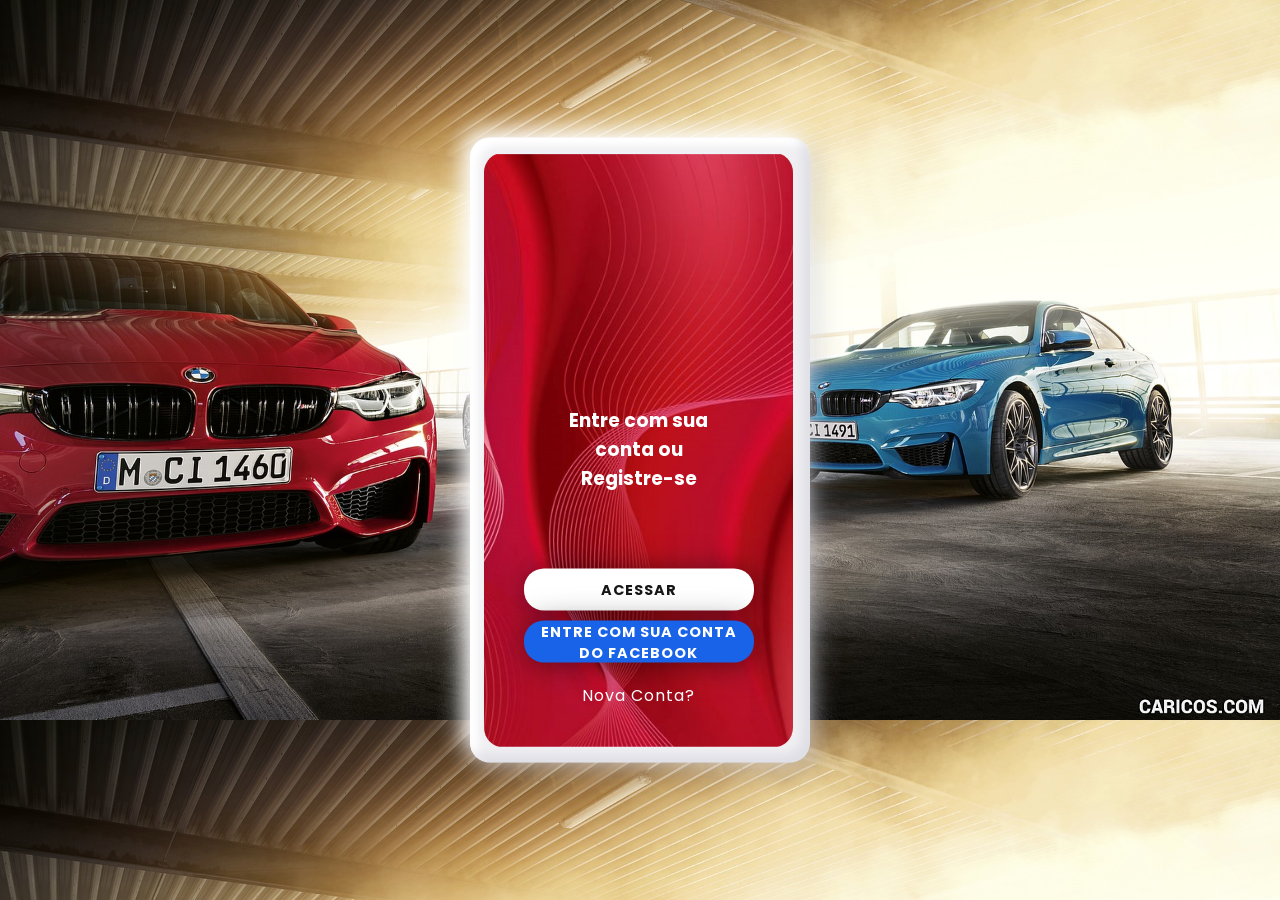
<file: index.html>
<!DOCTYPE html>
<html lang="pt-br">

<head>
    <meta charset="UTF-8">
    <meta name="viewport" content="width=device-width, initial-scale=1.0">
    <title>Tela de Acesso</title>
    <link rel="stylesheet" href="https://cdnjs.cloudflare.com/ajax/libs/font-awesome/5.15.1/css/all.min.css">
    <link rel="stylesheet" href="style.css">


    <style>
        @import url('https://fonts.googleapis.com/css2?family=Poppins:wght@200;300;400;500;600&display=swap');

        body {
            margin: 0px;
            padding: 0px;
            background-color: #F0F0F3;
            font-family: 'Poppins', sans-serif;
        }


        .sign-in {
            width: 340px;
            height: 625px;
            padding: 15px 17px 15px 14px;
            box-shadow: inset -8px -8px 8px 0 rgba(174, 174, 192, 0.25),
                inset 8px 8px 8px 0 #fff,
                -8px -8px 24px 0 #fff,
                8px 8px 24px 0 rgba(174, 174, 192, 0.4);

            border-radius: 20px;
            position: absolute;
            left: 50%;
            top: 50%;
            transform: translate(-50%, -50%);
            background-color: #F0F0F3;
            z-index: 1;
            box-sizing: border-box;
            overflow: hidden;



        }

        .main-page {
            width: 100%;
            height: 55%;
            background-color: #F0F0F3;
            border-radius: 0% 0% 50% 50% / 0% 0% 30% 30%;
            background-image: URL("./img/login.png");
            background-size: cover;
            background-repeat: no-repeat;
            background-position: center;
            position: relative;

        }

        .sign-in-page,
        .sign-up-page {
            width: 100%;
            height: 54%;

        }

        .cancel {
            position: absolute;
            left: 50%;
            bottom: -25px;
            transform: translateX(-50%);
            width: 50px;
            height: 50px;
            border-radius: 50%;
            background-color: #F8F8F8;
            font-size: 1.2rem;
            display: flex;
            justify-content: center;
            align-items: center;
            box-shadow: -2px -2px 10px 0 #fff,
                2px 2px 10px 0 rgba(174, 174, 192, 0.4);
        }

        .cancel a i {
            color: #111111;
        }

        .sign-in-page form,
        .sign-up-page form {
            display: flex;
            flex-direction: column;
            justify-content: center;
            align-items: center;
            height: 100%;
            width: 100%;
        }

        .sign-in-page input,
        .sign-up-page input {
            width: 245px;
            height: 40px;
            margin: 10px 0px;
            background: transparent;
            border: none;
            outline: none;
            color: #191919;
            border-radius: 10px;
            padding: 0px 10px;
            box-sizing: border-box;
            box-shadow: -4px -4px 10px 0 #fff, 4px 4px 10px 0 rgba(174, 174, 192, 0.4);

        }

        .sign-in-page input::placeholder,
        .sign-up-page input::placeholder {
            letter-spacing: 1px;
            font-family: 'Poppins', sans-serif;
            font-size: 14px;
        }

        .sign-in-page button,
        .sign-up-page button {
            width: 220px;
            height: 40px;
            font-family: 'Poppins', sans-serif;
            margin: 10px 0px;
            border: none;
            outline: none;
            border-radius: 20px;
            background-color: #FFFFFF;
            box-shadow: -4px -4px 10px 0 #fff, 4px 4px 10px 0 rgba(174, 174, 192, 0.4);


        }

        .sign-in-page button:hover,
        .sign-up-page button:hover {
            background-color: #ff8111;
            color: #FFFFFF;
            transition: all ease 0.3s;
        }

        .sign-in-page input:focus,
        .sign-up-page input:focus {
            box-shadow:
                inset -4px -4px 10px 0 #fff,
                inset 4px 4px 10px 0 rgba(174, 174, 192, 0.4);
        }

        .sign-in-page,
        .cancel,
        .sign-up-page {
            display: none;
        }

        .main-page {
            height: 100%;
            border-radius: 20px;
        }

        .name {
            position: absolute;
            left: 50%;
            top: 50%;
            transform: translate(-50%, -50%);
            text-align: center;
            font-family: 'Poppins', sans-serif;
            color: #fff;
        }

        .name h1 {
            font-size: 2.5rem;
            color: #F8F8F8;
            margin: 0px;
            letter-spacing: 2px;

        }

        .name p {
            color: rgba(217, 217, 217, 1);
            margin: 0px;
            font-size: 1.2rem;
        }

        .form-btns {
            position: absolute;
            left: 50%;
            bottom: 40px;
            transform: translateX(-50%);
            text-align: center;
        }

        .f-btn,
        .s-btn {
            width: 230px;
            height: 42px;
            margin: 5px 0px;
            border: none;
            outline: none;
            border-radius: 20px;
            font-family: 'Poppins', sans-serif;
            text-transform: uppercase;
            font-size: 0.9rem;
            letter-spacing: 1px;
            font-weight: 700;
            box-shadow: 2px 2px 30px rgba(0, 0, 0, 0.5);
        }

        .f-btn {
            color: #FFFFFF;
            background-color: #1863E7;
            margin-bottom: 20px;
        }

        .s-btn {
            background-color: #FFFFFF;
            color: #171717;
        }

        .form-btns a {
            color: #fff;
            letter-spacing: 1px;
            font-family: 'Poppins', sans-serif;
            text-decoration: none;

        }

        button:active {
            transform: scale(1.05);
        }

        .active-sign-in .form-btns,
        .active-sign-up .form-btns {
            display: none;

        }

        .active-sign-in .main-page,
        .active-sign-up .main-page {
            height: 46%;
            border-radius: 5% 5% 50% 50%/5% 5% 20% 20%;
            animation: main 0.2s linear;

        }

        .active-sign-in .sign-in-page,
        .active-sign-in .cancel {
            display: flex;
        }

        .active-sign-up .sign-up-page,
        .active-sign-up .cancel {
            display: flex;
        }

        .active-sign-up .cancel i,
        .active-sign-in .cancel i {
            animation: cancel 0.5s;

        }

        @keyframes main {
            0% {
                height: 100%;
            }

            100% {
                height: 55%;
            }
        }

        @keyframes cancel {
            0% {
                opacity: 0;
                transform: rotate(-190deg);

            }

            100% {
                opacity: 1;
                transform: rotate(0deg);

            }
        }
    </style>

</head>

<body>
    <section class="sign-in">
        <div class="main-page">
            <div class="name">
                <h3>Entre com sua conta ou Registre-se</h3>

            </div>
            <div class="form-btns">
                <button class="s-btn">Acessar </button>
                <button class="f-btn">Entre com sua conta do Facebook </button>
                <a class="new-btn" href="#">Nova Conta?</a>
            </div>
            <div class="cancel">
                <a href="#"><i class="fas fa-times"></i></a>
            </div>
        </div>

        <div class="sign-in-page">
            <form>
                <input placeholder="Email" type="email" />
                <input placeholder="Senha" type="password" />
                <button>Acessar </button>
            </form>
        </div>

        <div class="sign-up-page">
            <form>
                <input placeholder="Email" type="email" />
                <input placeholder="Senha" type="password" />
                <input placeholder="Repetir senha" type="password" />
                <button>Inscreva-se</button>
            </form>
        </div>
    </section>

    <script src="https://cdnjs.cloudflare.com/ajax/libs/jquery/3.5.1/jquery.min.js" type="text/javascript"></script>
    <script>
        /*For Sign In---------------------------------*/

        $(document).on('click', '.s-btn', function () {
            $('.sign-in').addClass('active-sign-in').siblings('.sign-in').removeClass('active-sign-up')
        });

        /*For Sign up-------------------------------*/

        $(document).on('click', '.new-btn', function () {
            $('.sign-in').addClass('active-sign-up').siblings('.sign-in').removeClass('active-sign-in')
        });

        /*For Go Back To Main Page---------------------*/

        $(document).ready(function () {
            $('.cancel a').click(function () {
                $('.sign-in').removeClass('active-sign-in , active-sign-up')

            })
        });
    </script>

</body>

</html>
</file>
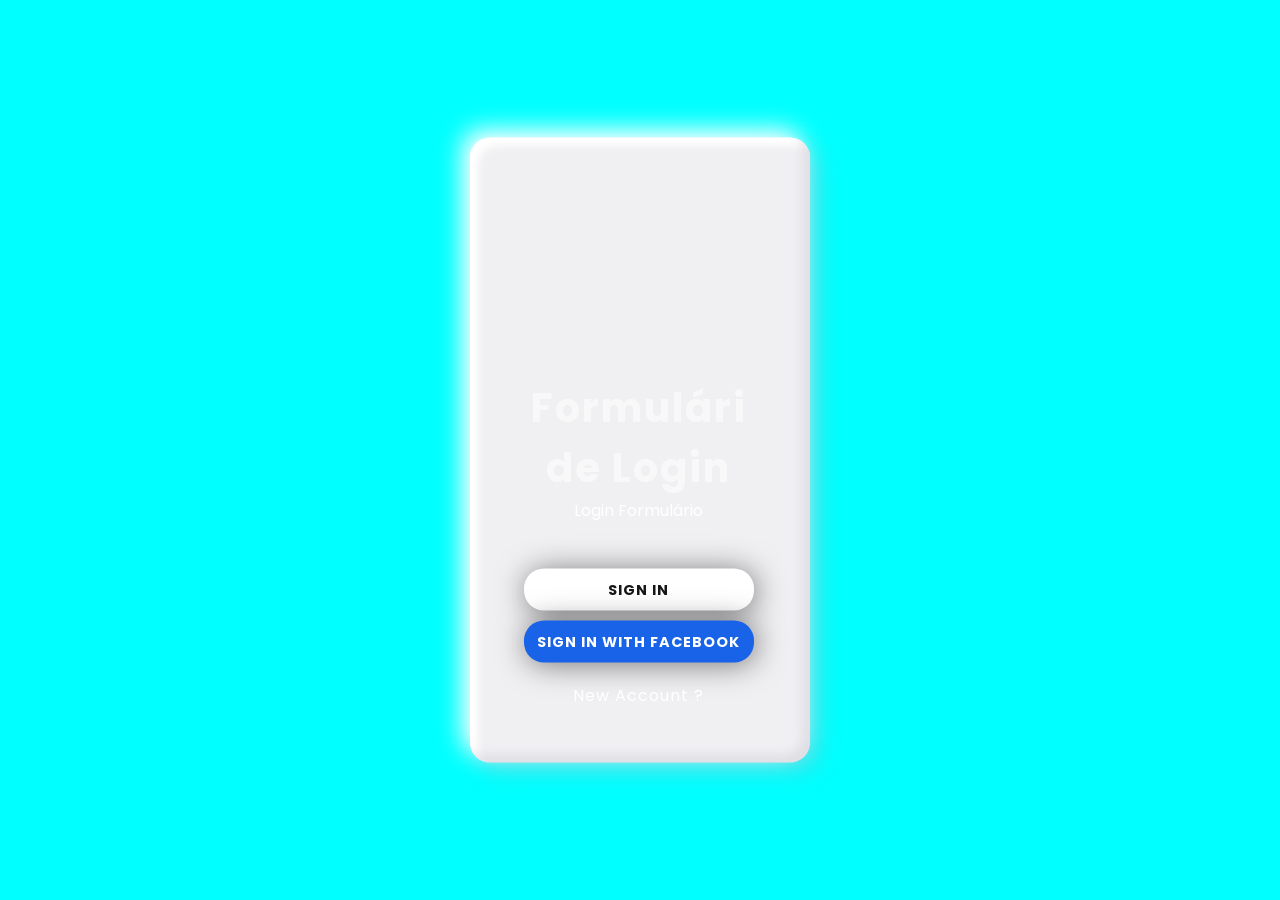
<file: App_UI.html>
<!DOCTYPE html>
<html lang="pt-br">

<head>
    <title>Login Formulário</title>
    <!-----font-awesome------->
    <link rel="stylesheet" href="https://cdnjs.cloudflare.com/ajax/libs/font-awesome/5.15.1/css/all.min.css">
    <link rel="stylesheet" href="CSS.css">
</head>

<body>
    <section class="sign-in">
        <div class="main-page">
            <div class="name">
                <h1>Formulári de Login </h1>
                Login Formulário
            </div>
            <div class="form-btns">
                <button class="s-btn">Sign In</button>
                <button class="f-btn">Sign In with Facebook</button>
                <a class="new-btn" href="#">New Account ?</a>
            </div>
            <div class="cancel">
                <a href="#"><i class="fas fa-times"></i></a>
            </div>
        </div>

        <div class="sign-in-page">
            <form>
                <input placeholder="Email" type="email" />
                <input placeholder="password" type="password" />
                <button>Sign In</button>
            </form>
        </div>

        <div class="sign-up-page">
            <form>
                <input placeholder="Email" type="email" />
                <input placeholder="password" type="password" />
                <input placeholder="Repeat password" type="password">
                <button>Sign Up</button>
            </form>
        </div>
    </section>


    <!-----jquery+3.5.1----->
    <script src="https://cdnjs.cloudflare.com/ajax/libs/jquery/3.5.1/jquery.min.js" type="text/javascript"></script>
    <script>
        $(document).on('click', '.s-btn', function () {
            $('.sign-in').addClass('active-sign-in')
                .siblings('.sign-in').removeClass('active-sign-up')
        });

        $(document).on('click', '.new-btn', function () {
            $('.sign-in').addClass('active-sign-up')
                .siblings('.sign-in').removeClass('active-sign-in')
        });

        $(document).ready(function () {
            $('.cancel a').click(function () {
                $('.sign-in').removeClass('active-sign-in , active-sign-up')
            })
        });
    </script>
</body>

</html>
</file>
<file: style.css>
body {
  background-color: rgb(240, 86, 86);
  background-size: cover;
  background-image: url("./img/bmw_m4.jpg");



}
</file>
<file: CSS.css>
@import url('https://fonts.googleapis.com/css2?family=Poppins:wght@200;300;400;500;600&display=swap');

body {
   margin: 0px;
   padding: 0px;
   background-color: #F0F0F3;
   font-family: 'Poppins', sans-serif;
}


.sign-in {
   width: 340px;
   height: 625px;
   padding: 15px 17px 15px 14px;
   box-shadow: inset -8px -8px 8px 0 rgba(174, 174, 192, 0.25),
      inset 8px 8px 8px 0 #fff,
      -8px -8px 24px 0 #fff,
      8px 8px 24px 0 rgba(174, 174, 192, 0.4);

   border-radius: 20px;
   position: absolute;
   left: 50%;
   top: 50%;
   transform: translate(-50%, -50%);
   background-color: #F0F0F3;
   z-index: 1;
   box-sizing: border-box;
   overflow: hidden;



}

.main-page {
   width: 100%;
   height: 55%;
   background-color: #F0F0F3;
   border-radius: 0% 0% 50% 50% / 0% 0% 30% 30%;
   background-image: URL("https://images.wallpaperscraft.com/image/road_asphalt_marking_130996_3840x2160.jpg");
   background-size: cover;
   background-repeat: no-repeat;
   background-position: center;
   position: relative;

}

.sign-in-page,
.sign-up-page {
   width: 100%;
   height: 54%;

}

.cancel {
   position: absolute;
   left: 50%;
   bottom: -25px;
   transform: translateX(-50%);
   width: 50px;
   height: 50px;
   border-radius: 50%;
   background-color: #F8F8F8;
   font-size: 1.2rem;
   display: flex;
   justify-content: center;
   align-items: center;
   box-shadow: -2px -2px 10px 0 #fff,
      2px 2px 10px 0 rgba(174, 174, 192, 0.4);
}

.cancel a i {
   color: #111111;
}

.sign-in-page form,
.sign-up-page form {
   display: flex;
   flex-direction: column;
   justify-content: center;
   align-items: center;
   height: 100%;
   width: 100%;
}

.sign-in-page input,
.sign-up-page input {
   width: 245px;
   height: 40px;
   margin: 10px 0px;
   background: transparent;
   border: none;
   outline: none;
   color: #191919;
   border-radius: 10px;
   padding: 0px 10px;
   box-sizing: border-box;
   box-shadow: -4px -4px 10px 0 #fff, 4px 4px 10px 0 rgba(174, 174, 192, 0.4);

}

.sign-in-page input::placeholder,
.sign-up-page input::placeholder {
   letter-spacing: 1px;
   font-family: 'Poppins', sans-serif;
   font-size: 14px;
}

.sign-in-page button,
.sign-up-page button {
   width: 220px;
   height: 40px;
   font-family: 'Poppins', sans-serif;
   margin: 10px 0px;
   border: none;
   outline: none;
   border-radius: 20px;
   background-color: #FFFFFF;
   box-shadow: -4px -4px 10px 0 #fff, 4px 4px 10px 0 rgba(174, 174, 192, 0.4);


}

.sign-in-page button:hover,
.sign-up-page button:hover {
   background-color: #ff8111;
   color: #FFFFFF;
   transition: all ease 0.3s;
}

.sign-in-page input:focus,
.sign-up-page input:focus {
   box-shadow:
      inset -4px -4px 10px 0 #fff,
      inset 4px 4px 10px 0 rgba(174, 174, 192, 0.4);
}

.sign-in-page,
.cancel,
.sign-up-page {
   display: none;
}

.main-page {
   height: 100%;
   border-radius: 20px;
}

.name {
   position: absolute;
   left: 50%;
   top: 50%;
   transform: translate(-50%, -50%);
   text-align: center;
   font-family: 'Poppins', sans-serif;
   color: #fff;
}

.name h1 {
   font-size: 2.5rem;
   color: #F8F8F8;
   margin: 0px;
   letter-spacing: 2px;

}

.name p {
   color: rgba(217, 217, 217, 1);
   margin: 0px;
   font-size: 1.2rem;
}

.form-btns {
   position: absolute;
   left: 50%;
   bottom: 40px;
   transform: translateX(-50%);
   text-align: center;
}

.f-btn,
.s-btn {
   width: 230px;
   height: 42px;
   margin: 5px 0px;
   border: none;
   outline: none;
   border-radius: 20px;
   font-family: 'Poppins', sans-serif;
   text-transform: uppercase;
   font-size: 0.9rem;
   letter-spacing: 1px;
   font-weight: 700;
   box-shadow: 2px 2px 30px rgba(0, 0, 0, 0.5);
}

.f-btn {
   color: #FFFFFF;
   background-color: #1863E7;
   margin-bottom: 20px;
}

.s-btn {
   background-color: #FFFFFF;
   color: #171717;
}

.form-btns a {
   color: #fff;
   letter-spacing: 1px;
   font-family: 'Poppins', sans-serif;
   text-decoration: none;

}

button:active {
   transform: scale(1.05);
}

.active-sign-in .form-btns,
.active-sign-up .form-btns {
   display: none;

}

.active-sign-in .main-page,
.active-sign-up .main-page {
   height: 46%;
   border-radius: 5% 5% 50% 50%/5% 5% 20% 20%;
   animation: main 0.2s linear;

}

.active-sign-in .sign-in-page,
.active-sign-in .cancel {
   display: flex;
}

.active-sign-up .sign-up-page,
.active-sign-up .cancel {
   display: flex;
}

.active-sign-up .cancel i,
.active-sign-in .cancel i {
   animation: cancel 0.5s;

}

@keyframes main {
   0% {
      height: 100%;
   }

   100% {
      height: 55%;
   }
}

@keyframes cancel {
   0% {
      opacity: 0;
      transform: rotate(-190deg);

   }

   100% {
      opacity: 1;
      transform: rotate(0deg);

   }
}

body {
   background-color: aqua;
}
</file>
